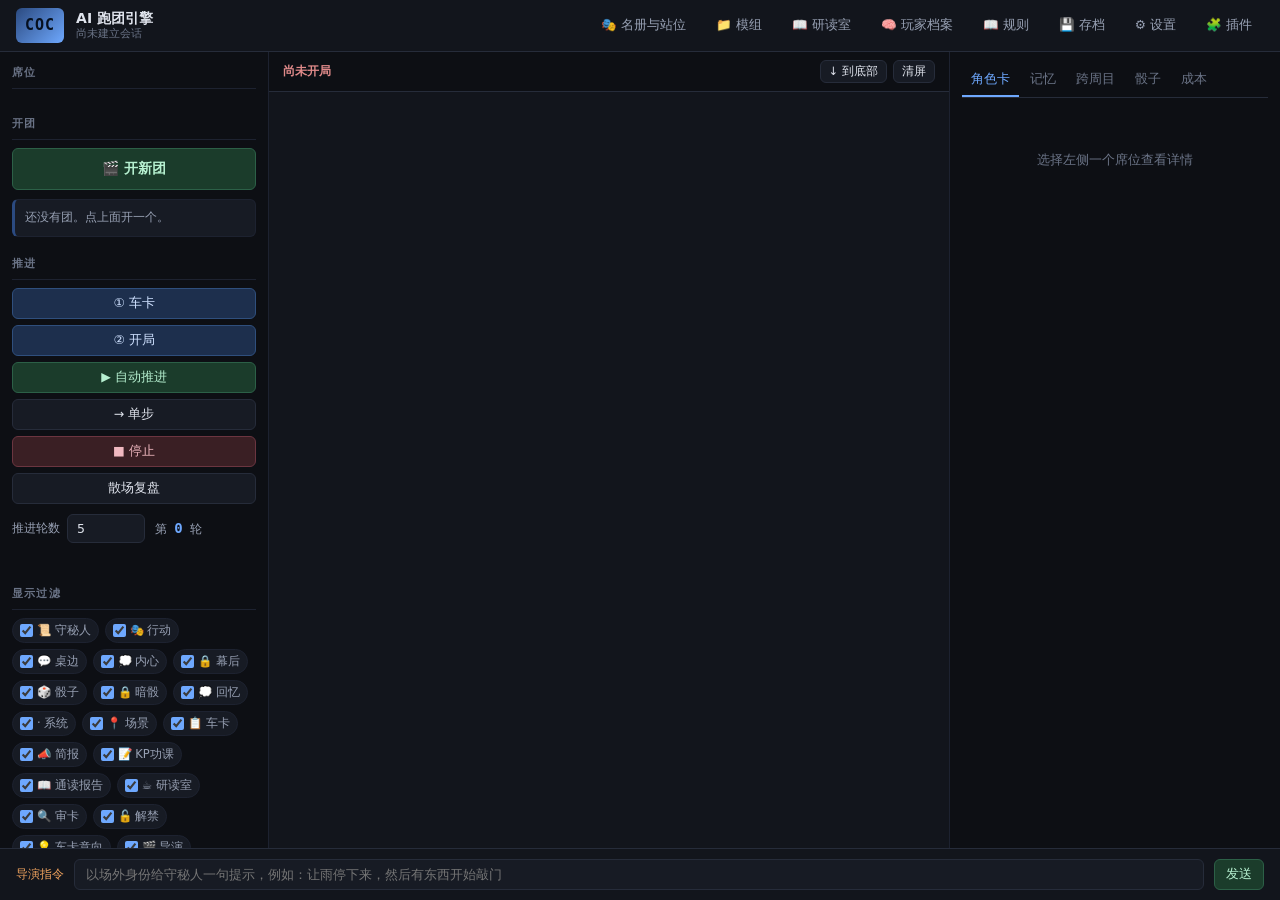
<file: ui/index.html>
<!DOCTYPE html>
<html lang="zh-CN">
<head>
<meta charset="utf-8">
<meta name="viewport" content="width=device-width, initial-scale=1">
<title>AI 跑团引擎 · COC 第七版</title>
<link rel="stylesheet" href="style.css">
</head>
<body>

<!-- ══════════════════════════ 顶栏 ══════════════════════════ -->
<header class="topbar">
  <div class="brand">
    <span class="mark">COC</span>
    <span class="brand-text">
      <b>AI 跑团引擎</b>
      <em id="sessionLabel">尚未建立会话</em>
    </span>
  </div>
  <div class="topbar-actions">
    <button class="btn ghost" data-modal="modalRoster">🎭 名册与站位</button>
    <button class="btn ghost" data-modal="modalModule">📁 模组</button>
    <button class="btn ghost" data-modal="modalStudy">📖 研读室</button>
    <button class="btn ghost" data-modal="modalPlayers">🧠 玩家档案</button>
    <button class="btn ghost" data-modal="modalRules">📖 规则</button>
    <button class="btn ghost" data-modal="modalSessions">💾 存档</button>
    <button class="btn ghost" data-modal="modalSettings">⚙️ 设置</button>
    <span id="pluginButtons" class="plugin-buttons"></span>
    <button class="btn ghost" data-modal="modalPlugins">🧩 插件</button>
  </div>
</header>

<!-- ══════════════════════════ 主体 ══════════════════════════ -->
<main class="layout">

  <!-- ── 左栏：席位与控制台 ── -->
  <aside class="pane pane-left">
    <section class="block">
      <h2 class="block-title">席位</h2>
      <div id="seatList" class="seat-list"></div>
    </section>

    <section class="block">
      <h2 class="block-title">开团</h2>
      <button class="btn accent wide big" id="btnNewGame">🎬 开新团</button>
      <div id="currentGame" class="current-game">还没有团。点上面开一个。</div>
    </section>

    <section class="block">
      <h2 class="block-title">推进</h2>
      <div class="control-grid">
        <button class="btn primary wide" id="btnPrepare">① 车卡</button>
        <button class="btn primary wide" id="btnStart">② 开局</button>
        <button class="btn accent wide" id="btnAuto">▶ 自动推进</button>
        <button class="btn wide" id="btnStep">→ 单步</button>
        <button class="btn danger wide" id="btnStop">■ 停止</button>
        <button class="btn wide" id="btnFinish">散场复盘</button>
      </div>
      <div class="control-meta">
        <label class="inline-field">
          <span>推进轮数</span>
          <input type="number" id="autoRounds" value="5" min="1" max="200">
        </label>
        <div class="round-badge">第 <b id="roundNum">0</b> 轮</div>
      </div>
      <div id="clockBadge" class="clock-badge" title="桌面上现在是什么时候"></div>
      <div id="jobHint" class="job-hint"></div>
    </section>

    <section class="block grow">
      <h2 class="block-title">显示过滤</h2>
      <div id="filters" class="filters"></div>
    </section>
  </aside>

  <!-- ── 中栏：跑团主日志 ── -->
  <section class="pane pane-main">
    <div class="log-head">
      <div id="sceneBar" class="scene-bar">尚未开局</div>
      <div class="log-tools">
        <button class="btn tiny" id="btnScrollBottom">↓ 到底部</button>
        <button class="btn tiny" id="btnClearLog">清屏</button>
      </div>
    </div>
    <div id="log" class="log"></div>
  </section>

  <!-- ── 右栏：角色卡与记忆 ── -->
  <aside class="pane pane-right">
    <div class="tabs" id="rightTabs">
      <button class="tab active" data-tab="sheet">角色卡</button>
      <button class="tab" data-tab="memory">记忆</button>
      <button class="tab" data-tab="player">跨周目</button>
      <button class="tab" data-tab="dice">骰子</button>
      <button class="tab" data-tab="cost">成本</button>
    </div>
    <div class="tab-body" id="rightBody">
      <div class="empty">选择左侧一个席位查看详情</div>
    </div>
  </aside>
</main>

<!-- ══════════════════════════ 底栏：导演指令 ══════════════════════════ -->
<footer class="bottombar">
  <span class="director-label">导演指令</span>
  <input id="directorInput" type="text"
         placeholder="以场外身份给守秘人一句提示，例如：让雨停下来，然后有东西开始敲门">
  <button class="btn accent" id="btnDirector">发送</button>
</footer>

<!-- ══════════════════════════ 弹窗：设置 ══════════════════════════ -->
<div class="modal" id="modalSettings">
  <div class="modal-box wide">
    <header class="modal-head">
      <h3>设置</h3>
      <button class="btn tiny ghost" data-close>✕</button>
    </header>
    <div class="modal-body">
      <div class="notice">
        <b>两套接口都在这儿：</b>
        选「DeepSeek 官方」只要粘一个 Key 就能用；选「自定义」可以填任意
        OpenAI 兼容端点的 URL / Key / 模型名。<b>每个席位各自独立配置</b>，
        也就是说每个 AI 可以走不同的服务商、不同的 Key。
        想先零成本试跑，选「离线模拟」。
      </div>

      <div class="row-actions">
        <label class="inline-field">
          <span>玩家人数（PL）</span>
          <input type="number" id="plCount" min="0" max="8" value="3">
        </label>
        <button class="btn" id="btnApplyPlCount">应用人数</button>
        <button class="btn" id="btnFillDeepseek">一键填入 DeepSeek 官方地址</button>
        <button class="btn" id="btnProbeAll">测试全部连接</button>
      </div>

      <div id="seatEditors"></div>

      <h4 class="section-h">全局选项</h4>
      <div id="optionEditors" class="option-grid"></div>
      <p class="hint" id="costHint"></p>

      <details class="errlog" id="errLogBox">
        <summary>🩺 最近出错（连不上、模型名不对、界面崩了，都在这儿）</summary>
        <div class="row-actions">
          <button class="btn tiny" id="btnRefreshErrors">↻ 刷新</button>
          <button class="btn tiny" id="btnClearErrors">清空</button>
          <span class="hint" id="errLogPath"></span>
        </div>
        <pre id="errLogBody">（还没刷新）</pre>
      </details>
    </div>
    <footer class="modal-foot">
      <button class="btn ghost" id="btnResetConfig">恢复默认</button>
      <span class="spacer"></span>
      <button class="btn" data-close>取消</button>
      <button class="btn primary" id="btnSaveConfig">保存设置</button>
    </footer>
  </div>
</div>

<!-- ══════════════════════════ 弹窗：名册与站位 ══════════════════════════ -->
<div class="modal" id="modalRoster">
  <div class="modal-box">
    <header class="modal-head">
      <h3>名册与站位</h3>
      <button class="btn tiny ghost" data-close>✕</button>
    </header>
    <div class="modal-body">
      <div class="notice">
        这桌上是<b>固定的一群人</b>，但<b>位置是可以换的</b>——今天你当守秘人，明天他当。
        <b>记忆跟着人走，不跟着位置走</b>：半糖这次当 KP，下次当调查员，
        她的梗、口头禅和旧账都还在。换位置也不会丢 API Key，因为 Key 是<b>人</b>的。
      </div>
      <div class="notice" style="border-left-color:#7fd39a;background:#14231a;border-color:#2c5c3f;color:#a9dcb9">
        <b>名册里的名字都是占位的示例</b>——建议你直接改成你和朋友的名字。
        改完之后 AI 会真的用这些名字互相喊，桌边感会强很多。
      </div>

      <h4 class="section-h">今天谁坐哪儿</h4>
      <div class="row-actions">
        <label class="inline-field">
          <span>守秘人</span>
          <select id="kpSelect"></select>
        </label>
        <label class="inline-field">
          <span>玩家人数</span>
          <input type="number" id="plCount2" min="0" max="6" value="3">
        </label>
        <button class="btn" id="btnApplyCount2">按人数补齐</button>
        <button class="btn accent" id="btnRotateKeeper">🔄 换庄（轮到下一位当 KP）</button>
      </div>
      <div id="plPicker" class="player-list"></div>
      <div class="row-actions">
        <button class="btn primary" id="btnApplyRoles">应用站位</button>
        <span class="hint" id="rosterHint"></span>
      </div>

      <h4 class="section-h">名册（网名、性格、说话风格都可以直接改）</h4>
      <div id="rosterEditors"></div>
      <div class="row-actions">
        <button class="btn" id="btnSaveRoster">保存名册</button>
        <span class="hint">改完名册要点「保存名册」，再点「应用站位」才会生效到座位上。</span>
      </div>
    </div>
    <footer class="modal-foot">
      <span class="spacer"></span>
      <button class="btn" data-close>关闭</button>
    </footer>
  </div>
</div>

<!-- ══════════════════════════ 弹窗：开新团 ══════════════════════════ -->
<div class="modal" id="modalNewGame">
  <div class="modal-box">
    <header class="modal-head">
      <h3>开新团</h3>
      <button class="btn tiny ghost" data-close>✕</button>
    </header>
    <div class="modal-body">
      <div class="notice">
        <b>开新团 = 起一局全新的。</b>上一局会自动存档，随时能在「💾 存档」里接回来。
        三步：<b>跑什么 → 谁坐哪儿 → 开始</b>。
      </div>

      <h4 class="section-h">① 这一局跑什么</h4>
      <div class="row-actions">
        <button class="btn" id="btnOpenRepo">📂 打开模组仓库</button>
        <button class="btn" id="btnRefreshModules2">↻ 刷新</button>
        <span class="hint" id="repoPath"></span>
      </div>
      <div id="newGameModules" class="module-list"></div>
      <div class="field" style="margin-top:10px">
        <span>自由跑团的设定（不选模组时用）</span>
        <textarea id="premiseInput2" rows="3"
          placeholder="例：1925 年冬，你们是阿卡姆的一家私人侦探社成员，接到一封匿名委托……"></textarea>
      </div>

      <h4 class="section-h">② 谁坐哪儿</h4>
      <div class="row-actions">
        <label class="inline-field"><span>守秘人</span>
          <select id="kpSelect2"></select></label>
        <label class="inline-field"><span>玩家人数</span>
          <input type="number" id="plCount3" min="0" max="6" value="3"></label>
        <button class="btn" id="btnApplyCount3">按人数补齐</button>
        <button class="btn accent" id="btnRotateKeeper2">🔄 换庄（轮到下一位当 KP）</button>
      </div>
      <div id="plPicker2" class="player-list"></div>

      <h4 class="section-h">③ 确认</h4>
      <div id="newGameSummary" class="current-game">—</div>
    </div>
    <footer class="modal-foot">
      <span class="spacer"></span>
      <button class="btn" data-close>取消</button>
      <button class="btn primary" id="btnStartNewGame">🎬 开始新团</button>
    </footer>
  </div>
</div>

<!-- ══════════════════════════ 弹窗：模组 ══════════════════════════ -->
<div class="modal" id="modalModule">
  <div class="modal-box">
    <header class="modal-head">
      <h3>模组</h3>
      <button class="btn tiny ghost" data-close>✕</button>
    </header>
    <div class="modal-body">
      <div class="notice">
        把下载来的剧本文件夹整个丢进 <code id="modulesPath">data/modules/</code>，
        点刷新就能识别。文件夹里放 <code>module_info.yaml</code>、
        <code>secret_truth.md</code>（幕后真相，只有 KP 看得到）、
        <code>scenes/*.md</code>、<code>handouts/*</code>。
        只有一个 <code>.md</code> 也能用，会按标题自动切场景。
      </div>
      <div class="row-actions">
        <button class="btn" id="btnOpenRepo2">📂 打开模组仓库</button>
        <button class="btn" id="btnRefreshModules">↻ 刷新</button>
        <button class="btn" id="btnFreePlay">不选模组（自由跑团）</button>
      </div>
      <div id="moduleList" class="module-list"></div>
      <h4 class="section-h">自由跑团设定（不选模组时使用）</h4>
      <textarea id="premiseInput" rows="4"
        placeholder="例：1925 年冬，你们是阿卡姆的一家私人侦探社成员，接到一封匿名委托……"></textarea>

      <h4 class="section-h">扫描版 PDF → 文本（OCR）</h4>
      <div class="notice">
        网上找来的模组常常是**扫描件**——那上面的字是画，程序抽不出文字。
        这时需要一个**看得懂图的模型**把每一页抄下来。
        <br>· DeepSeek 官方目前没有视觉模型，所以这一步通常要另配一家
        （Qwen-VL、GLM-4V、GPT-4o 之类的 OpenAI 兼容接口都行）。
        <br>· 识别一页一个文件缓存在 PDF 旁边，**断了能接着跑**，不用从头再来。
        <br>· 不想在界面里弄，也可以用命令行：<code>tools\ocr_module.py</code>
      </div>
      <div class="field">
        <span>PDF 路径（把文件拖进来或粘路径）</span>
        <input type="text" id="ocrPath" placeholder="D:\模组\疯狂山脉.pdf">
      </div>
      <div class="row-actions">
        <button class="btn" id="btnProbePdf">先看看要不要 OCR</button>
        <span class="hint" id="probeResult"></span>
      </div>
      <div class="grid-2">
        <div class="field"><span>视觉模型 Base URL</span>
          <input type="text" id="visBase" placeholder="https://.../v1"></div>
        <div class="field"><span>模型名 <button class="btn tiny" id="btnVisModels">🔍 拉取</button></span>
          <input type="text" id="visModel" placeholder="qwen-vl-max"></div>
        <div class="field span-2"><span>API Key</span>
          <input type="password" id="visKey" placeholder="sk-..."></div>
        <div class="field"><span>渲染 DPI</span>
          <input type="number" id="visDpi" min="72" max="400" value="150"></div>
        <div class="field"><span>只识别这些页（留空=全部）</span>
          <input type="text" id="ocrPages" placeholder="1-20 或 3,7,9"></div>
      </div>
      <div class="row-actions">
        <button class="btn" id="btnSaveVision">保存视觉模型配置</button>
        <button class="btn primary" id="btnRunOcr">开始识别并生成模组</button>
      </div>
    </div>
    <footer class="modal-foot">
      <span class="spacer"></span>
      <button class="btn" data-close>关闭</button>
      <button class="btn primary" id="btnNewSession">用这个开新局</button>
    </footer>
  </div>
</div>

<!-- ══════════════════════════ 弹窗：玩家档案 ══════════════════════════ -->
<div class="modal" id="modalPlayers">
  <div class="modal-box">
    <header class="modal-head">
      <h3>跨周目玩家档案</h3>
      <button class="btn tiny ghost" data-close>✕</button>
    </header>
    <div class="modal-body">
      <div class="notice">
        这里存的<b>不是角色</b>，是<b>玩家本人</b>。角色随模组结束就没了，
        但玩家会带着上一局的梗、习惯和对同桌人的看法，走进下一局。
        每局散场后 AI 会自己复盘并写进这里。
      </div>
      <div id="playerList" class="player-list"></div>
      <div id="playerDetail" class="player-detail"></div>
    </div>
    <footer class="modal-foot">
      <span class="spacer"></span>
      <button class="btn" data-close>关闭</button>
    </footer>
  </div>
</div>

<!-- ══════════════════════════ 弹窗：规则 ══════════════════════════ -->
<div class="modal" id="modalRules">
  <div class="modal-box">
    <header class="modal-head">
      <h3>规则与术语</h3>
      <button class="btn tiny ghost" data-close>✕</button>
    </header>
    <div class="modal-body">
      <div class="notice">
        规则是<b>分层按需注入</b>的，不是每轮全量重发——那太烧钱。
        常驻的只有判定要点；其余术语在叙述里真的出现时，才补一句话定义，
        而且同一个词整局只解释一次。下面这张表就是会被注入的内容。
      </div>
      <div class="notice" id="rulesState"></div>
      <div class="row-actions">
        <input id="ruleQuery" type="text" placeholder="在规则书全文里查一条规则，例如：孤注一掷">
        <button class="btn" id="btnSearchRules">检索</button>
      </div>
      <div id="ruleHits" class="rule-hits"></div>
      <h4 class="section-h">术语表（会自动注入给 AI）</h4>
      <div id="glossaryList" class="glossary-list"></div>
    </div>
    <footer class="modal-foot">
      <span class="spacer"></span>
      <button class="btn" data-close>关闭</button>
    </footer>
  </div>
</div>

<!-- ══════════════════════════ 弹窗：存档 ══════════════════════════ -->
<div class="modal" id="modalSessions">
  <div class="modal-box">
    <header class="modal-head">
      <h3>存档</h3>
      <button class="btn tiny ghost" data-close>✕</button>
    </header>
    <div class="modal-body">
      <div class="row-actions">
        <button class="btn" id="btnSaveNow">立即存档</button>
        <button class="btn" id="btnExport">导出跑团记录（Markdown）</button>
        <button class="btn" id="btnRefreshSessions">↻ 刷新列表</button>
      </div>
      <div id="sessionList" class="session-list"></div>
    </div>
    <footer class="modal-foot">
      <span class="spacer"></span>
      <button class="btn" data-close>关闭</button>
    </footer>
  </div>
</div>

<!-- ══════════════════════════ 弹窗：插件 ══════════════════════════ -->
<div class="modal" id="modalPlugins">
  <div class="modal-box">
    <header class="modal-head">
      <h3>🧩 插件</h3>
      <button class="btn tiny ghost" data-close>✕</button>
    </header>
    <div class="modal-body">
      <div class="notice">
        一个插件就是 <code>data/plugins/&lt;id&gt;/</code> 里的一个文件夹，
        最少要有一个 <code>plugin.json</code>。
        插件可以有自己的页面、悬浮窗，或者挂到右栏当一个标签页。
        <br>· 插件跑在这个窗口里，能碰到界面，也能调引擎。
        它是<b>你自己装的代码</b>，所以别装来路不明的。
        <br>· 插件出错不会把界面带崩，只会在下面标红，可以一键关掉。
      </div>
      <div class="row-between">
        <span class="hint" id="pluginsPath"></span>
        <span class="spacer"></span>
        <button class="btn tiny" id="btnOpenPluginsDir">📂 打开插件目录</button>
        <button class="btn tiny" id="btnReloadPlugins">↻ 重新扫描</button>
      </div>
      <div id="pluginList" class="plugin-list"></div>
    </div>
  </div>
</div>

<!-- 插件自己的页面 / 悬浮窗都挂在这里 -->
<div id="pluginSurfaces"></div>

<!-- ══════════════════════════ 弹窗：研读室 ══════════════════════════ -->
<div class="modal" id="modalStudy">
  <div class="modal-box wide">
    <header class="modal-head">
      <h3>📖 研读室 · 桌上只有你和 KP</h3>
      <button class="btn tiny ghost" data-close>✕</button>
    </header>
    <div class="modal-body">
      <div class="notice">
        这是个<b>单人小窗</b>：没有玩家，只有你和守秘人。
        它会先把模组通读一遍、做一份功课，再给你一份<b>不藏着的</b>通读报告——
        幕后真相、绕不过去的骨架、最容易翻车的地方、它自己想往哪儿加料，全摊开说。
        因为这里没有玩家，它的保密义务不存在。
        <br>· 读过的模组会存在 <code>data/studies/</code>，
        以后拿同一个本开真局时它会<b>直接复用</b>，不用重读，省一次钱。
        <br>· 觉得它读歪了，可以点「重读」丢掉旧记录再来一遍。
      </div>

      <div class="row-actions">
        <label class="inline-field"><span>挑一个模组</span>
          <select id="studyModuleSel"></select></label>
        <button class="btn primary" id="btnRunStudy">📖 让 KP 读一遍</button>
        <button class="btn" id="btnRereadStudy">↻ 重读（丢掉旧记录）</button>
        <button class="btn" id="btnForgetStudy">🗑 忘掉这个本的研读</button>
        <button class="btn" id="btnRefreshStudies">↻ 刷新</button>
      </div>
      <div id="studySaved" class="hint"></div>

      <div id="studyReport" class="study-report empty">
        还没读过。挑一个模组，点「让 KP 读一遍」。
      </div>

      <h4 class="section-h">有不懂的直接问它</h4>
      <div id="studyTalk" class="study-talk"></div>
      <div class="row-actions">
        <input id="studyAskInput" type="text"
               placeholder="例：第二章那个据点玩家不去会怎样？／哪个 NPC 最容易被我演崩？">
        <button class="btn accent" id="btnStudyAsk">问</button>
      </div>
    </div>
    <footer class="modal-foot">
      <span class="spacer"></span>
      <button class="btn" id="btnStudyToGame">用这个模组开真局</button>
      <button class="btn" data-close>关闭</button>
    </footer>
  </div>
</div>

<div id="busy" class="busy">
  <span class="spin"></span><span id="busyText">处理中</span>
</div>
<div id="toasts" class="toasts"></div>
<script src="app.js"></script>
</body>
</html>
</file>
<file: ui/style.css>
/* ══════════════════════════════════════════════════════════
   AI 跑团引擎 · 界面样式
   深色、低饱和、长时间盯着不累；用色区分"声部"而不是装饰。
   ══════════════════════════════════════════════════════════ */

:root {
  --bg:            #0d0f14;
  --bg-2:          #12151c;
  --bg-3:          #171b24;
  --bg-4:          #1e2330;
  --line:          #262c3a;
  --line-soft:     #1d2230;

  --fg:            #dfe3ec;
  --fg-dim:        #98a1b4;
  --fg-faint:      #6a7386;

  --accent:        #6ea8fe;
  --accent-dim:    #2b4a80;

  /* 声部配色 —— 这是界面唯一真正的"信息设计" */
  --c-narr:        #e6d5b8;   /* 守秘人叙述：暖米色，像旧纸 */
  --c-act:         #8fc7ff;   /* 角色行动：冷蓝 */
  --c-ooc:         #7fd39a;   /* 桌边话：绿，标注"这是玩家在说话" */
  --c-think:       #8b8fa3;   /* 内心：灰，退到背景 */
  --c-secret:      #b98ce0;   /* 幕后：紫，提醒"玩家看不到" */
  --c-dice:        #f0c674;   /* 骰子：金 */
  --c-system:      #6a7386;
  --c-scene:       #e08a8a;   /* 场景切换：砖红 */
  --c-director:    #f0a35e;   /* 导演指令：橙 */

  --ok:            #4ec9a0;
  --warn:          #e5b567;
  --err:           #e06c75;

  --radius:        8px;
  --mono: "Cascadia Mono", "Consolas", "SF Mono", ui-monospace, monospace;
  --sans: system-ui, -apple-system, "Segoe UI", "Microsoft YaHei", "PingFang SC", sans-serif;
}

* { box-sizing: border-box; }

html, body {
  margin: 0; padding: 0; height: 100%;
  background: var(--bg); color: var(--fg);
  font-family: var(--sans); font-size: 14px; line-height: 1.65;
  overflow: hidden;
}

body {
  display: grid;
  grid-template-rows: 52px 1fr 52px;
  height: 100vh;
}

/* ── 顶栏 ── */
.topbar {
  display: flex; align-items: center; justify-content: space-between;
  padding: 0 16px; background: var(--bg-2);
  border-bottom: 1px solid var(--line);
}
.brand { display: flex; align-items: center; gap: 12px; }
.mark {
  font-family: var(--mono); font-weight: 700; font-size: 15px; letter-spacing: 1px;
  background: linear-gradient(135deg, #2b4a80, #6ea8fe);
  color: #06101f; padding: 5px 9px; border-radius: 6px;
}
.brand-text { display: flex; flex-direction: column; line-height: 1.25; }
.brand-text b { font-size: 14px; }
.brand-text em { font-style: normal; font-size: 11px; color: var(--fg-faint); }
.topbar-actions { display: flex; gap: 6px; }

/* ── 主体三栏 ── */
.layout {
  display: grid; grid-template-columns: 268px 1fr 330px;
  gap: 1px; background: var(--line-soft); overflow: hidden;
}
.pane { background: var(--bg); overflow-y: auto; }
.pane-main { display: flex; flex-direction: column; overflow: hidden; background: var(--bg-2); }
.pane-left, .pane-right { padding: 12px; }

.block { margin-bottom: 18px; }
.block.grow { flex: 1; }
.block-title {
  font-size: 11px; font-weight: 600; letter-spacing: 1.2px;
  color: var(--fg-faint); text-transform: uppercase;
  margin: 0 0 8px; padding-bottom: 6px; border-bottom: 1px solid var(--line-soft);
}

/* ── 按钮 ── */
.btn {
  background: var(--bg-3); color: var(--fg); border: 1px solid var(--line);
  border-radius: 6px; padding: 6px 11px; font-size: 12.5px; cursor: pointer;
  font-family: inherit; transition: background .12s, border-color .12s, opacity .12s;
}
.btn:hover:not(:disabled) { background: var(--bg-4); border-color: #33405a; }
.btn:disabled { opacity: .38; cursor: not-allowed; }
.btn.primary { background: #1d2f4d; border-color: #2f4f7d; color: #cfe1ff; }
.btn.primary:hover:not(:disabled) { background: #24406a; }
.btn.accent  { background: #1b3c2b; border-color: #2c6047; color: #b6f0d0; }
.btn.accent:hover:not(:disabled) { background: #22503a; }
.btn.danger  { background: #3a1f24; border-color: #6b3540; color: #f0b8c0; }
.btn.danger:hover:not(:disabled) { background: #4b2830; }
.btn.ghost { background: transparent; border-color: transparent; color: var(--fg-dim); }
.btn.ghost:hover:not(:disabled) { background: var(--bg-3); color: var(--fg); }
.btn.tiny { padding: 3px 8px; font-size: 11.5px; }
.btn.wide { width: 100%; }
.control-grid { display: grid; gap: 6px; }
.control-meta { display: flex; align-items: center; gap: 10px; margin-top: 10px; }
.round-badge { font-size: 12px; color: var(--fg-dim); font-family: var(--mono); }
.round-badge b { color: var(--accent); font-size: 14px; }
.job-hint { margin-top: 8px; font-size: 11.5px; color: var(--warn); min-height: 16px; }
.clock-badge {
  margin-top: 8px; font-family: var(--mono); font-size: 11.5px; color: #cbb887;
  background: #1a1710; border: 1px solid #3d3520; border-radius: 5px;
  padding: 5px 8px; min-height: 15px; white-space: pre-wrap; cursor: help;
}
.clock-badge:empty { display: none; }
.btn.big { padding: 11px 12px; font-size: 14px; font-weight: 600; }
.current-game {
  margin-top: 9px; padding: 8px 10px; background: var(--bg-3);
  border: 1px solid var(--line-soft); border-left: 3px solid var(--accent-dim);
  border-radius: 6px; font-size: 11.5px; color: var(--fg-dim); line-height: 1.7;
}
.current-game b { color: var(--fg); }

/* ── 席位卡 ── */
.seat-list { display: grid; gap: 6px; }
.seat {
  background: var(--bg-3); border: 1px solid var(--line-soft);
  border-left: 3px solid var(--line); border-radius: 6px;
  padding: 8px 10px; cursor: pointer; transition: background .12s;
}
.seat:hover { background: var(--bg-4); }
.seat.active { background: var(--bg-4); border-color: var(--accent-dim); }
.seat.kp { border-left-color: var(--c-secret); }
.seat.pl { border-left-color: var(--c-act); }
.seat.ready { border-left-color: var(--ok); }
.seat .name { font-weight: 600; font-size: 13px; display: flex; align-items: center; gap: 6px; }
.seat .sub { font-size: 11px; color: var(--fg-faint); margin-top: 2px; }
.seat .stat { font-family: var(--mono); font-size: 10.5px; color: var(--fg-dim); margin-top: 3px; }
.pill {
  font-size: 10px; padding: 1px 6px; border-radius: 999px;
  background: var(--bg-4); color: var(--fg-faint); border: 1px solid var(--line);
}
.pill.ok { color: var(--ok); border-color: #23503f; }
.pill.warn { color: var(--warn); border-color: #5a4520; }
.pill.err { color: var(--err); border-color: #5a2b31; }

/* ── 过滤器 ── */
.filters { display: flex; flex-wrap: wrap; gap: 6px; }
.filters label {
  display: flex; align-items: center; gap: 4px; font-size: 11.5px;
  color: var(--fg-dim); cursor: pointer; padding: 2px 7px;
  background: var(--bg-3); border: 1px solid var(--line-soft); border-radius: 999px;
}
.filters input { margin: 0; accent-color: var(--accent); }

/* ── 日志区 ── */
.log-head {
  display: flex; align-items: center; justify-content: space-between;
  padding: 8px 14px; border-bottom: 1px solid var(--line); background: var(--bg);
}
.scene-bar { font-size: 12px; color: var(--c-scene); font-weight: 600; }
.log-tools { display: flex; gap: 6px; }
.log { flex: 1; overflow-y: auto; padding: 12px 16px 40px; scroll-behavior: smooth; }

.entry { margin-bottom: 13px; animation: fade .18s ease-out; }
@keyframes fade { from { opacity: 0; transform: translateY(3px); } to { opacity: 1; } }

.entry .who {
  font-size: 11px; font-weight: 600; letter-spacing: .3px;
  margin-bottom: 3px; display: flex; align-items: center; gap: 6px;
}
.entry .body { white-space: pre-wrap; word-break: break-word; }

.entry.narr  { border-left: 3px solid #4a3f2c; padding-left: 12px; }
.entry.narr .who { color: var(--c-narr); }
.entry.narr .body { color: var(--c-narr); font-size: 14.5px; line-height: 1.8; }

.entry.act   { border-left: 3px solid #24405f; padding-left: 12px; }
.entry.act .who { color: var(--c-act); }
.entry.act .body { color: #cdd9ea; }

.entry.ooc   { border-left: 3px solid #23452f; padding-left: 12px; }
.entry.ooc .who { color: var(--c-ooc); }
.entry.ooc .body { color: #a9dcb9; font-size: 13px; }

.entry.think { border-left: 3px solid #2a2d38; padding-left: 12px; }
.entry.think .who { color: var(--c-think); }
.entry.think .body { color: var(--c-think); font-style: italic; font-size: 13px; }

.entry.secret { border-left: 3px solid #3d2d52; padding-left: 12px; }
.entry.secret .who { color: var(--c-secret); }
.entry.secret .body { color: #a08cc0; font-size: 12.5px; font-family: var(--mono); }

.entry.dice { border-left: 3px solid #4a4020; padding-left: 12px; }
.entry.dice .who { color: var(--c-dice); }
.entry.dice .body { color: var(--c-dice); font-family: var(--mono); font-size: 12.5px; }

/* 暗骰：只有 KP 和"我"看得到，玩家下一轮不会知道 */
.entry.secret_dice { border-left: 3px solid #4a2f6b; padding-left: 12px;
  background: #16111f; border-radius: 4px; }
.entry.secret_dice .who { color: #b98ce0; }
.entry.secret_dice .body { color: #c3a8e0; font-family: var(--mono); font-size: 12.5px; }

/* 联想召回：AI 说"我要想起某个东西" */
.entry.recall { border-left: 3px solid #2f4a5a; padding-left: 12px; }
.entry.recall .who { color: #9fc7e8; }
.entry.recall .body { color: var(--fg-dim); font-size: 12px; }

.entry.system { color: var(--c-system); font-size: 12px; font-family: var(--mono); }
.entry.system .body { color: var(--c-system); }

.entry.scene {
  text-align: center; color: var(--c-scene); font-size: 12.5px;
  letter-spacing: 3px; margin: 22px 0; border-top: 1px solid #3a2a2a;
  border-bottom: 1px solid #3a2a2a; padding: 6px 0;
}
.entry.director { color: var(--c-director); font-size: 12.5px; }
.entry.director .who { color: var(--c-director); }

.entry.pitch { background: #1b1a12; border-left: 3px solid #6b5a2d;
  padding: 6px 12px; border-radius: 4px; }
.entry.pitch .who { color: #e0c98a; }
.entry.pitch .body { color: #ded3b4; font-size: 13px; }

.entry.chargen, .entry.brief, .entry.study, .entry.reveal, .entry.audit {
  background: var(--bg-3); border: 1px solid var(--line);
  border-radius: var(--radius); padding: 12px 14px;
}
.entry.chargen .who { color: #d7c39a; font-size: 13px; }
.entry.brief { border-left: 3px solid #4a6a8a; }
.entry.brief .who { color: #9fc7e8; font-size: 13px; }
.entry.study { border-left: 3px solid #6a5a2d; background: #1a1710; }
.entry.study .who { color: #e0c98a; font-size: 13px; }
.entry.audit { border-left: 3px solid #6b4a2d; background: #1a1512; }
.entry.audit .who { color: #e0a98a; font-size: 13px; }
.audit-rows { display: grid; gap: 4px; margin-top: 8px; }
.audit-row {
  display: grid; grid-template-columns: 44px 60px 150px 1fr; gap: 8px;
  align-items: baseline; font-size: 12px; padding: 3px 6px; border-radius: 4px;
  background: var(--bg-4);
}
.audit-row .v { font-weight: 600; }
.audit-row .s { font-family: var(--mono); font-size: 11px; color: var(--fg-faint); }
.audit-row .i { color: var(--fg); }
.audit-row .n { color: var(--fg-dim); }
.audit-row.ok .v { color: var(--ok); }
.audit-row.bad { background: #2a1f14; }
.audit-row.bad .v { color: var(--warn); }
.audit-row.strip { background: #2a1618; }
.audit-row.strip .v { color: var(--err); }
.entry.reveal { border-left: 3px solid #3d6b52; background: #101a14; }
.entry.reveal .who { color: #7fd39a; font-size: 13px; }
.entry.chargen pre, .entry.brief pre, .entry.study pre,
.entry.reveal pre, .entry.audit pre {
  margin: 8px 0 0; font-family: var(--sans); font-size: 12.5px;
  color: #b9c2d4; white-space: pre-wrap; max-height: 320px; overflow: auto;
  line-height: 1.75;
}
.entry.chargen pre { font-family: var(--mono); font-size: 11.5px; }
.entry details summary {
  cursor: pointer; color: var(--fg-faint); font-size: 11.5px; user-select: none;
}
.entry details summary:hover { color: var(--fg-dim); }
.entry.hidden { display: none; }
.entry .tag {
  font-size: 9.5px; padding: 0 5px; border-radius: 3px;
  background: var(--bg-4); color: var(--fg-faint);
}
.empty { color: var(--fg-faint); text-align: center; padding: 40px 20px; font-size: 12.5px; }

/* ── 右栏 ── */
.tabs { display: flex; gap: 2px; margin-bottom: 12px; border-bottom: 1px solid var(--line); }
.tab {
  background: transparent; border: none; border-bottom: 2px solid transparent;
  color: var(--fg-faint); padding: 7px 9px; font-size: 12.5px; cursor: pointer;
  font-family: inherit;
}
.tab:hover { color: var(--fg-dim); }
.tab.active { color: var(--accent); border-bottom-color: var(--accent); }
.tab-body { font-size: 12.5px; }
.kv { display: grid; grid-template-columns: auto 1fr; gap: 3px 12px; margin-bottom: 12px; }
.kv dt { color: var(--fg-faint); font-size: 11.5px; }
.kv dd { margin: 0; font-family: var(--mono); font-size: 12px; }
.attrs { display: grid; grid-template-columns: repeat(3, 1fr); gap: 5px; margin: 8px 0 14px; }
.attr {
  background: var(--bg-3); border: 1px solid var(--line-soft); border-radius: 6px;
  padding: 5px 7px; text-align: center;
}
.attr .k { font-size: 10px; color: var(--fg-faint); }
.attr .v { font-family: var(--mono); font-size: 15px; font-weight: 600; }
.attr.hp .v { color: #e08a8a; }
.attr.san .v { color: #b98ce0; }
.attr.mp .v { color: #7fb8d3; }
.skill-list { display: flex; flex-wrap: wrap; gap: 4px; margin-bottom: 14px; }
.skill {
  background: var(--bg-3); border: 1px solid var(--line-soft); border-radius: 4px;
  padding: 1px 6px; font-size: 11px; font-family: var(--mono); color: var(--fg-dim);
}
.skill.hi { color: var(--accent); border-color: var(--accent-dim); }
.sub-title {
  font-size: 11px; color: var(--fg-faint); letter-spacing: 1px;
  margin: 14px 0 6px; text-transform: uppercase;
}
.chronicle { display: grid; gap: 4px; }
.chronicle .item {
  border-left: 2px solid var(--line); padding: 2px 0 2px 8px;
  font-size: 11.5px; color: var(--fg-dim);
}
.chronicle .item.t-clue { border-left-color: #4a6a4a; }
.chronicle .item.t-handout { border-left-color: #6a5a3a; }
.chronicle .item.t-injury { border-left-color: #6a3a3a; }
.chronicle .item .m { color: var(--fg-faint); font-family: var(--mono); font-size: 10px; }
.warns { color: var(--warn); font-size: 11.5px; margin-top: 6px; }
/* 中性说明：引擎改过什么、花了多少点。跟 .warns 的区别是这些都不是错。 */
.notes { color: var(--fg-faint); font-size: 11.5px; margin-top: 6px; }

/* ── 等一下的时候得让用户看见 ──
   有些操作要等好几秒（守秘人通读模组、拉模型列表）。
   以前点了没反应，看着就像坏了。慢过 400 毫秒才显示，免得闪。 */
.busy {
  position: fixed; right: 18px; bottom: 16px; z-index: 60;
  display: none; align-items: center; gap: 8px;
  padding: 7px 13px 7px 11px;
  background: var(--bg-4); border: 1px solid var(--line);
  border-radius: 999px; box-shadow: 0 6px 20px rgba(0, 0, 0, .45);
  color: var(--fg-dim); font-size: 12px;
}
.busy.on { display: flex; }
.busy .spin {
  width: 12px; height: 12px; flex: none;
  border: 2px solid var(--line);
  border-top-color: var(--accent);
  border-radius: 50%;
  animation: coc-spin .7s linear infinite;
}
@keyframes coc-spin { to { transform: rotate(360deg); } }

/* ── 插件 ──
   插件的三种"面"：独立页面、悬浮窗、右栏标签。
   外壳由宿主画，内容由插件自己填。 */
.plugin-buttons { display: contents; }
.plugin-list { display: flex; flex-direction: column; gap: 8px; margin-top: 10px; }
.plugin-card {
  background: var(--bg-3); border: 1px solid var(--line-soft);
  border-radius: 8px; padding: 9px 11px;
}
.plugin-card.on { border-color: var(--accent-dim); }
.plugin-card.bad { border-color: #6a3a3a; }
.plugin-card .m { color: var(--fg-faint); font-size: 11px; margin-top: 3px; }
.plugin-card .s { color: var(--fg-dim); font-size: 12px; margin-top: 4px; }

#pluginSurfaces { position: fixed; inset: 0; pointer-events: none; z-index: 40; }
#pluginSurfaces > * { pointer-events: auto; }

.plugin-win {
  position: fixed; right: 18px; top: 70px; width: 460px; max-height: 70vh;
  display: flex; flex-direction: column;
  background: var(--bg-2); border: 1px solid var(--line);
  border-radius: 10px; box-shadow: 0 12px 40px rgba(0, 0, 0, .55);
  z-index: 900; overflow: hidden;
}
.plugin-win-head {
  display: flex; align-items: center; gap: 8px;
  padding: 6px 10px; background: var(--bg-4);
  border-bottom: 1px solid var(--line-soft);
  font-size: 12px; color: var(--fg-dim); user-select: none;
}
.plugin-win .plugin-body { padding: 10px; overflow: auto; }

.plugin-modal {
  position: fixed; inset: 0; display: flex; align-items: center;
  justify-content: center; background: rgba(6, 8, 12, .62); z-index: 950;
}
.plugin-modal-box {
  width: min(880px, 92vw); max-height: 88vh;
  display: flex; flex-direction: column;
  background: var(--bg-2); border: 1px solid var(--line);
  border-radius: 12px; overflow: hidden;
}
.plugin-modal .plugin-body { padding: 14px 16px; overflow: auto; }

.plugin-panel { display: flex; flex-direction: column; gap: 8px; }

/* 坑位选择器：同一件事有好几个插件做的时候，在这儿挑谁当值 */
.plugin-cap {
  display: flex; align-items: center; gap: 10px;
  background: var(--bg-3); border: 1px solid var(--line-soft);
  border-radius: 8px; padding: 8px 11px;
}
.plugin-cap .k { color: var(--fg-dim); font-size: 12px; flex: none; }
.plugin-cap select { flex: 1; min-width: 0; }

/* 立绘/头像。引擎只管存和取，图从哪来是用户的事。 */
.avatar-box {
  display: flex; gap: 10px; align-items: flex-start;
  background: var(--bg-3); border: 1px solid var(--line-soft);
  border-radius: 8px; padding: 9px 11px; margin-bottom: 9px;
}
.avatar-img {
  width: 72px; height: 96px; flex: none; object-fit: cover;
  border-radius: 6px; background: var(--bg-4);
  border: 1px dashed var(--line);
}
.avatar-img.none { border-style: dashed; }
.avatar-side { display: flex; flex-direction: column; gap: 5px; min-width: 0; }
.avatar-key {
  color: var(--fg-faint); font-family: var(--mono); font-size: 10.5px;
  word-break: break-all;
}
.avatar-hint { color: var(--fg-faint); font-size: 11px; }

/* ── 认知树 ── */
.tree {
  background: var(--bg-3); border: 1px solid var(--line-soft);
  border-radius: 6px; padding: 8px 10px; margin-bottom: 8px;
}
.tnode {
  display: flex; align-items: baseline; gap: 5px; flex-wrap: wrap;
  padding: 2px 0; font-size: 12px; line-height: 1.6;
  border-left: 2px solid transparent;
}
.tnode .mark { font-family: var(--mono); font-size: 11px; width: 10px; flex: none; }
.tnode .txt { color: var(--fg); }
.tnode .note { color: var(--fg-faint); font-size: 11px; }
.tnode .src { color: var(--accent); font-size: 10.5px; }
.tnode.t-confirmed { border-left-color: #3d6b52; }
.tnode.t-confirmed .mark { color: var(--ok); }
.tnode.t-suspected { border-left-color: #6b5a2d; }
.tnode.t-suspected .mark { color: var(--warn); }
.tnode.t-suspected .txt { color: #ddd0b0; }
.tnode.t-open { border-left-color: #2f4258; }
.tnode.t-open .mark { color: var(--accent); }
.tnode.t-open .txt { color: var(--fg-dim); }
.tnode.t-discarded { border-left-color: #4a2a2f; }
.tnode.t-discarded .mark { color: var(--err); }
.tnode.t-discarded .txt { color: var(--fg-faint); text-decoration: line-through; }

/* ── 底栏 ── */
.bottombar {
  display: flex; align-items: center; gap: 10px; padding: 0 16px;
  background: var(--bg-2); border-top: 1px solid var(--line);
}
.director-label { font-size: 12px; color: var(--c-director); white-space: nowrap; }
.bottombar input[type=text] {
  flex: 1; background: var(--bg-3); border: 1px solid var(--line);
  border-radius: 6px; padding: 7px 11px; color: var(--fg);
  font-family: inherit; font-size: 13px;
}
.bottombar input[type=text]:focus { outline: none; border-color: var(--accent-dim); }

/* ── 通用表单 ── */
input[type=text], input[type=number], input[type=password], select, textarea {
  background: var(--bg-3); border: 1px solid var(--line); border-radius: 6px;
  padding: 6px 9px; color: var(--fg); font-family: inherit; font-size: 12.5px;
}
input:focus, select:focus, textarea:focus { outline: none; border-color: var(--accent-dim); }
textarea { width: 100%; resize: vertical; line-height: 1.6; }
input[type=range] { accent-color: var(--accent); width: 100%; }
label.inline-field { display: flex; align-items: center; gap: 7px; font-size: 12px; color: var(--fg-dim); }
label.inline-field input { width: 78px; }

/* ── 弹窗 ── */
.modal {
  display: none; position: fixed; inset: 0; z-index: 100;
  background: rgba(4, 6, 10, .74); backdrop-filter: blur(3px);
  align-items: center; justify-content: center; padding: 30px;
}
.modal.open { display: flex; }
.modal-box {
  background: var(--bg-2); border: 1px solid var(--line); border-radius: 10px;
  width: min(760px, 100%); max-height: 100%; display: flex; flex-direction: column;
  box-shadow: 0 20px 60px rgba(0,0,0,.6);
}
.modal-box.wide { width: min(1040px, 100%); }
.modal-head {
  display: flex; align-items: center; justify-content: space-between;
  padding: 13px 18px; border-bottom: 1px solid var(--line);
}
.modal-head h3 { margin: 0; font-size: 15px; }
.modal-body { padding: 18px; overflow-y: auto; flex: 1; }
.modal-foot {
  display: flex; align-items: center; gap: 8px;
  padding: 12px 18px; border-top: 1px solid var(--line);
}
.spacer { flex: 1; }

.notice {
  background: #14202e; border: 1px solid #23405c; border-left: 3px solid var(--accent);
  border-radius: 6px; padding: 10px 13px; font-size: 12.5px; color: #a8bdd4;
  margin-bottom: 14px; line-height: 1.7;
}
.notice code {
  font-family: var(--mono); background: #0c1620; padding: 1px 5px;
  border-radius: 3px; color: #8fc7ff; font-size: 11.5px;
}
.notice b { color: #cfe1ff; }
.row-actions { display: flex; flex-wrap: wrap; gap: 8px; align-items: center; margin-bottom: 14px; }
.section-h {
  font-size: 11px; color: var(--fg-faint); letter-spacing: 1.2px;
  text-transform: uppercase; margin: 22px 0 10px;
  padding-bottom: 6px; border-bottom: 1px solid var(--line-soft);
}
.hint { font-size: 11.5px; color: var(--fg-faint); line-height: 1.7; }

/* ── 座位编辑器 ── */
.seat-editor {
  background: var(--bg-3); border: 1px solid var(--line); border-radius: 8px;
  padding: 12px 14px; margin-bottom: 10px;
}
.seat-editor.kp { border-left: 3px solid var(--c-secret); }
.seat-editor.pl { border-left: 3px solid var(--c-act); }
.seat-editor .head {
  display: flex; align-items: center; gap: 8px; margin-bottom: 10px;
}
.seat-editor .head b { font-size: 13.5px; }
.grid-2 { display: grid; grid-template-columns: 1fr 1fr; gap: 8px 12px; }
.grid-3 { display: grid; grid-template-columns: 1fr 1fr 1fr; gap: 8px 12px; }
.field { display: flex; flex-direction: column; gap: 3px; }
.field > span { font-size: 11px; color: var(--fg-faint); }
.field input, .field select { width: 100%; }
.field.span-2 { grid-column: span 2; }

/* ── 模组列表 ── */
.module-list { display: grid; gap: 8px; }
.module-card {
  background: var(--bg-3); border: 1px solid var(--line); border-radius: 8px;
  padding: 11px 14px; cursor: pointer;
}
.module-card:hover { border-color: var(--accent-dim); }
.module-card.selected { border-color: var(--accent); background: #16202e; }
.module-card .t { font-weight: 600; font-size: 13.5px; }
.module-card .s { font-size: 12px; color: var(--fg-dim); margin-top: 3px; }
.module-card .m { font-size: 11px; color: var(--fg-faint); margin-top: 5px; font-family: var(--mono); }
.module-card .scenes { font-size: 11.5px; color: var(--fg-faint); margin-top: 6px; }

/* ── 玩家档案 ── */
.player-list { display: grid; gap: 6px; margin-bottom: 16px; }
.player-chip {
  display: flex; align-items: center; gap: 10px; background: var(--bg-3);
  border: 1px solid var(--line); border-radius: 7px; padding: 8px 12px; cursor: pointer;
}
.player-chip:hover { border-color: var(--accent-dim); }
.player-chip.active { border-color: var(--accent); }
.player-chip .n { font-weight: 600; font-size: 13px; }
.player-chip .m { font-size: 11px; color: var(--fg-faint); font-family: var(--mono); }
.player-detail { min-height: 60px; }
.meme {
  background: var(--bg-3); border-left: 3px solid #6a5a3a; border-radius: 4px;
  padding: 5px 10px; margin-bottom: 5px; font-size: 12.5px;
}
.meme .k { font-size: 10px; color: var(--fg-faint); margin-left: 6px; }

/* ── 规则 ── */
.glossary-list { display: grid; gap: 4px; max-height: 380px; overflow-y: auto; }
.gterm {
  display: grid; grid-template-columns: 118px 1fr; gap: 10px;
  padding: 5px 8px; border-radius: 4px; font-size: 12px;
}
.gterm:nth-child(odd) { background: var(--bg-3); }
.gterm .t { color: var(--accent); font-weight: 600; }
.gterm .d { color: var(--fg-dim); }
.rule-hits { display: grid; gap: 8px; margin-bottom: 8px; }
.rule-hit {
  background: var(--bg-3); border: 1px solid var(--line); border-radius: 6px;
  padding: 9px 12px; font-size: 12px; color: var(--fg-dim); white-space: pre-wrap;
  max-height: 220px; overflow: auto; font-family: var(--mono);
}
.rule-hit .src { color: var(--accent); font-size: 11px; margin-bottom: 5px; font-family: var(--sans); }

/* ── 存档 ── */
.session-list { display: grid; gap: 6px; }
.session-row {
  display: flex; align-items: center; gap: 12px; background: var(--bg-3);
  border: 1px solid var(--line); border-radius: 6px; padding: 8px 12px; font-size: 12.5px;
}
.session-row .id { font-family: var(--mono); font-size: 11.5px; color: var(--fg-dim); }
.session-row .m { color: var(--fg-faint); font-size: 11.5px; }

/* ── 研读室 ── */
.study-report {
  background: #17140d; border: 1px solid #3d3520; border-left: 3px solid #e0c98a;
  border-radius: 6px; padding: 14px 16px; font-size: 12.5px; line-height: 1.85;
  color: #ded3b4; white-space: pre-wrap; max-height: 340px; overflow: auto;
  margin-bottom: 6px;
}
.study-report.empty {
  color: var(--fg-faint); text-align: center; padding: 40px 20px;
  background: var(--bg-3); border-color: var(--line); border-left-color: var(--line);
}
.study-talk { display: grid; gap: 6px; max-height: 280px; overflow-y: auto; margin-bottom: 10px; }
.study-talk .empty { padding: 18px; }
.study-line {
  display: flex; gap: 10px; background: var(--bg-3); border: 1px solid var(--line);
  border-left: 3px solid var(--c-secret); border-radius: 6px; padding: 8px 12px;
  font-size: 12.5px; line-height: 1.75;
}
.study-line.me { border-left-color: var(--c-director); background: #1a1720; }
.study-line .who {
  flex: none; width: 74px; color: var(--c-secret); font-size: 11.5px; font-weight: 600;
}
.study-line.me .who { color: var(--c-director); }
.study-line .said { color: var(--fg-dim); white-space: pre-wrap; }
.entry.study_report {
  border-left: 3px solid #e0c98a; background: #17140d; padding-left: 12px;
}
.entry.study_report .who { color: #e0c98a; font-size: 13px; }
.entry.study_report pre {
  background: var(--bg-2); border: 1px solid var(--line); border-radius: 6px;
  padding: 10px 12px; font-size: 12px; line-height: 1.8; white-space: pre-wrap;
  max-height: 420px; overflow: auto; margin: 8px 0 0;
}
.entry.study_talk { border-left: 3px solid #4a3f2c; padding-left: 12px; }
.entry.study_talk .who { color: #e0c98a; }
.entry.study_talk .body { color: #ded3b4; font-size: 13px; }

/* 研读室开着的时候，跑团用的按钮不该显得可用 */
body.study-mode #btnPrepare,
body.study-mode #btnStart,
body.study-mode #btnAuto,
body.study-mode #btnStep { opacity: .45; }

/* ── 拉到的模型名：铺成可点的按钮 ── */
.model-picks {
  display: flex; flex-wrap: wrap; gap: 5px; margin-top: 6px;
  max-height: 132px; overflow-y: auto;
}
.model-pick {
  font-family: var(--mono); font-size: 11px; line-height: 1;
  padding: 5px 9px; border-radius: 999px; cursor: pointer;
  background: var(--bg-3); border: 1px solid var(--line); color: var(--fg-dim);
}
.model-pick:hover { border-color: var(--accent-dim); color: var(--fg); }
.model-pick.on {
  background: #1d2f4d; border-color: var(--accent); color: #cfe1ff;
}

/* ── 出错记录 ── */
.errlog {
  margin-top: 16px; background: var(--bg-3); border: 1px solid var(--line);
  border-left: 3px solid var(--err); border-radius: 6px; padding: 10px 12px;
}
.errlog summary {
  cursor: pointer; font-size: 12px; color: #e0a0a8; outline: none;
}
.errlog summary:hover { color: var(--err); }
.errlog pre {
  background: var(--bg-2); border: 1px solid var(--line); border-radius: 5px;
  padding: 8px 10px; margin: 8px 0 0; font-size: 11px; line-height: 1.6;
  color: var(--fg-dim); white-space: pre-wrap; max-height: 300px; overflow: auto;
}
.errlog .hint { font-family: var(--mono); font-size: 10.5px; }

/* ── 提示条 ── */
.toasts {
  position: fixed; right: 18px; bottom: 68px; z-index: 200;
  display: flex; flex-direction: column; gap: 7px; align-items: flex-end;
}
.toast {
  background: var(--bg-4); border: 1px solid var(--line); border-left: 3px solid var(--accent);
  border-radius: 6px; padding: 8px 13px; font-size: 12.5px; max-width: 380px;
  box-shadow: 0 8px 24px rgba(0,0,0,.5); animation: slide .18s ease-out;
}
.toast.err { border-left-color: var(--err); }
.toast.ok { border-left-color: var(--ok); }
@keyframes slide { from { opacity: 0; transform: translateX(12px); } to { opacity: 1; } }

/* ── 滚动条 ── */
::-webkit-scrollbar { width: 9px; height: 9px; }
::-webkit-scrollbar-track { background: transparent; }
::-webkit-scrollbar-thumb { background: #2a3140; border-radius: 5px; }
::-webkit-scrollbar-thumb:hover { background: #364052; }
</file>
